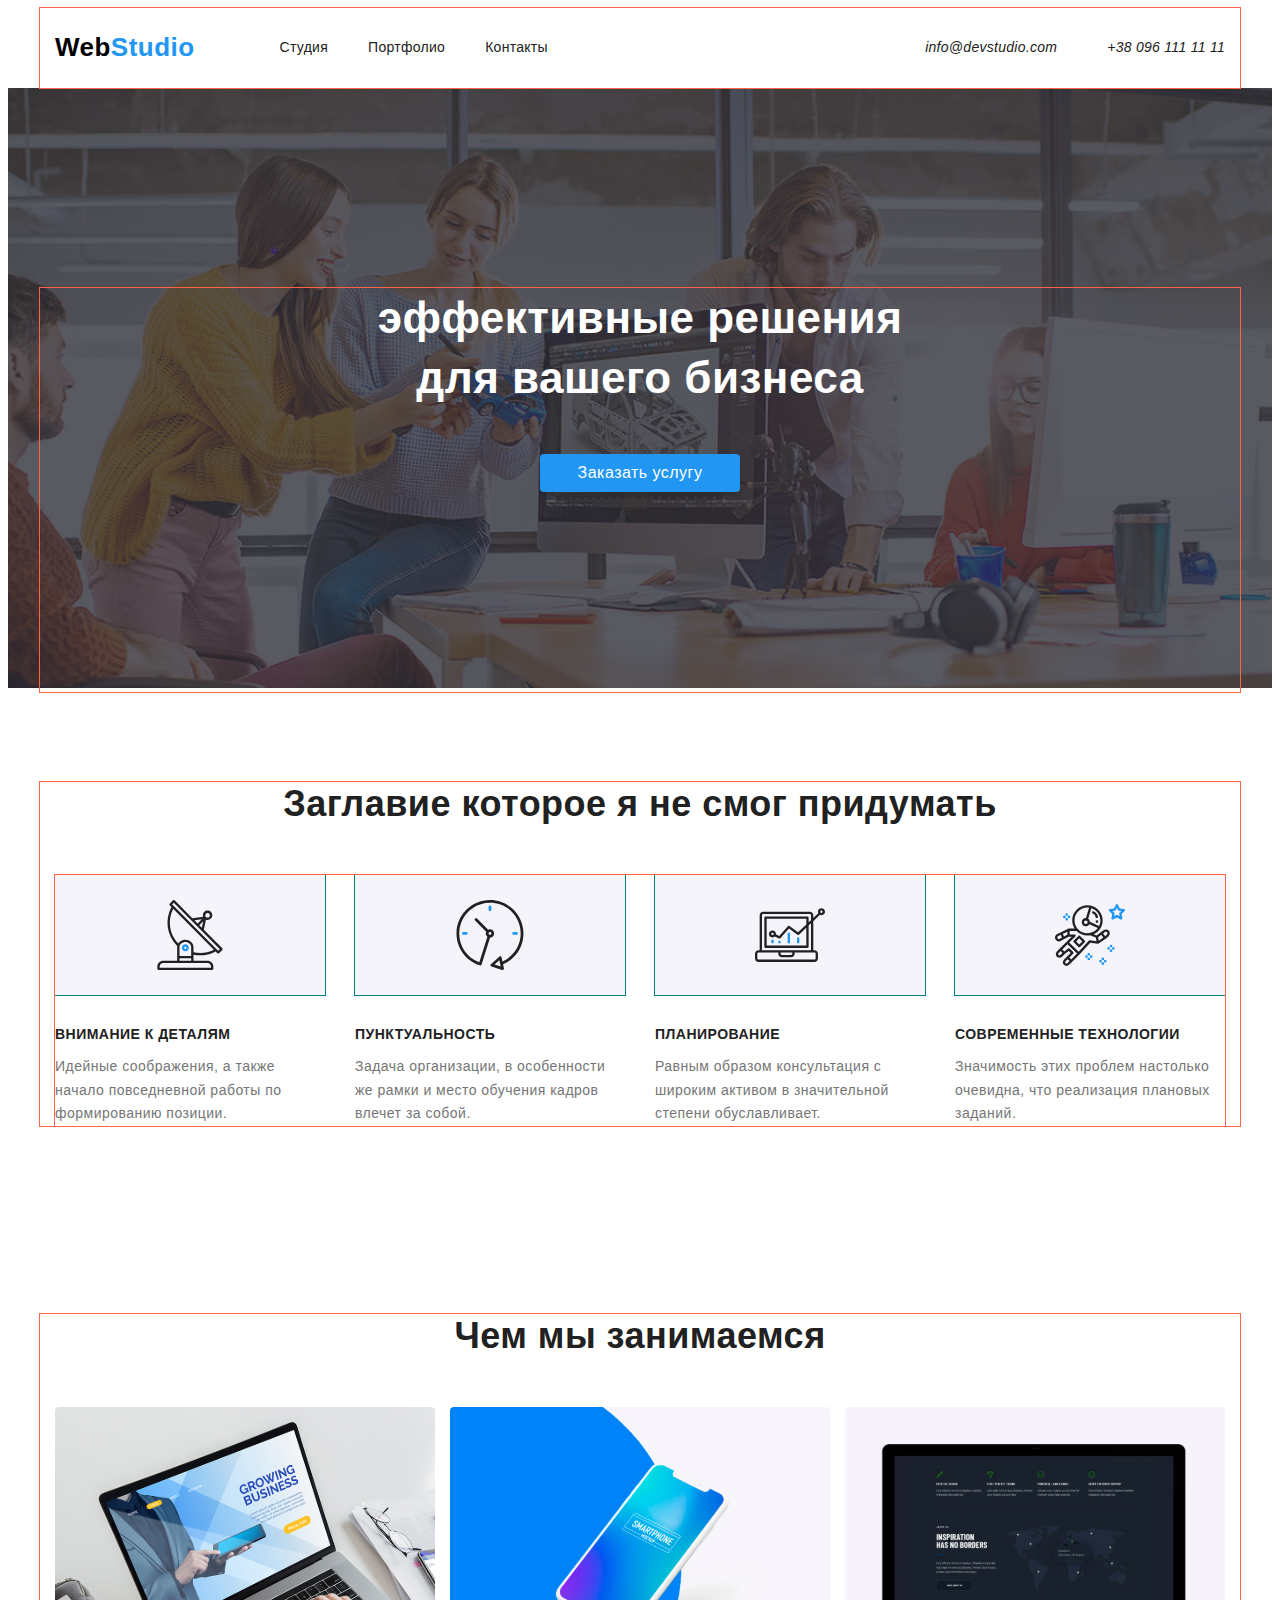
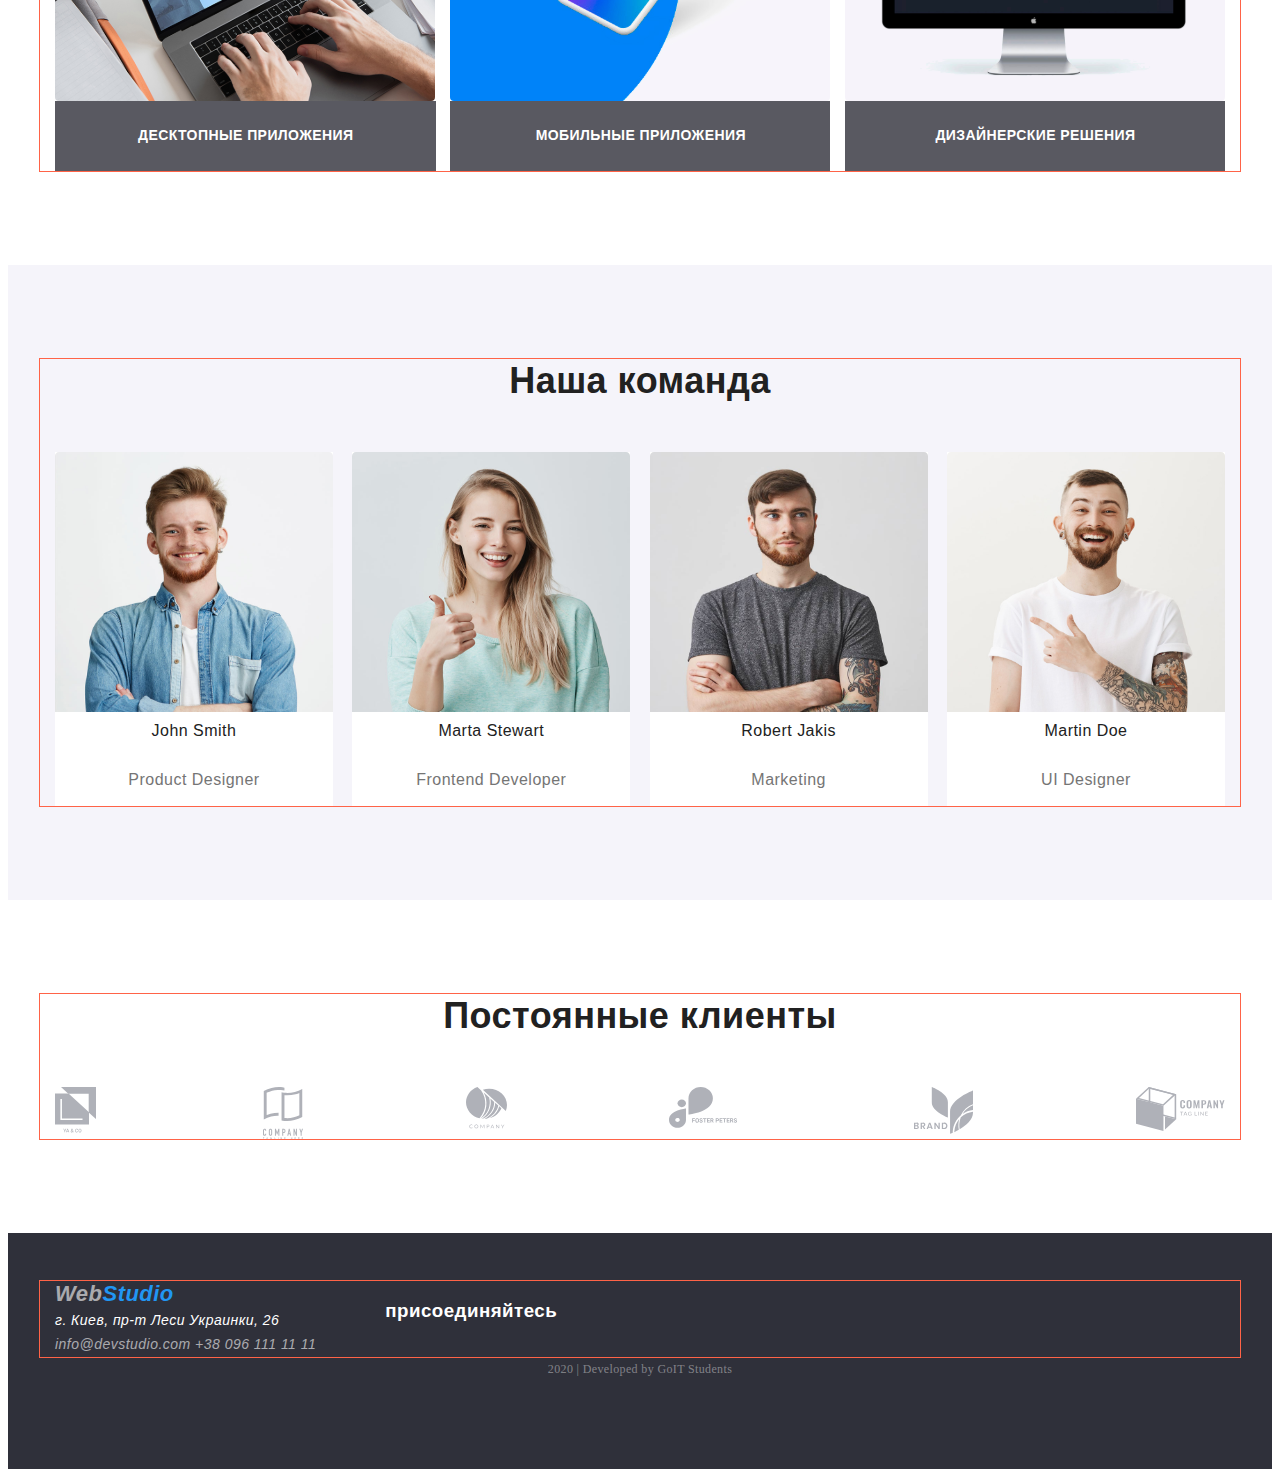
<file: index.html>
<!DOCTYPE html>
<html lang="ru">

<head>
    <meta charset="UTF-8">
    <meta name="viewport" content="width=device-width, initial-scale=1.0">
    <link rel="stylesheet" href="./css/common.css">
    <link rel="stylesheet" href="./css/styles.css">
    <title>WEBstudIO</title>
</head>

<body class="page">
    <!-- ==========================================================
                                           HEADER                  
 ============================================================== -->
    <header class="page-header">
        <div class="container">
            <nav class="main-nav">
                <a class="header-logo" href="./index.html">Web<span class="logo-color">Studio</span></a>
                <ul class="nav-link list">
                    <li class="item"><a href="./studio.html" class="link-list">Студия</a></li>
                    <li class="item"><a href="./portfolio.html" class="link-list">Портфолио</a></li>
                    <li class="item"><a href="./contacts.html" class="link-list">Контакты</a></li>
                </ul>
                <address class="address">
            <!--<img src="./img/maillogo.svg" alt="">--><a href="mailto:info@devstudio.com" class="link-list item">info@devstudio.com</a>
            <!--<img src="./img/phonelogo.svg" alt="">--><a  href="tel:+380961111111" class="link-list item">+38 096 111 11 11</a>
            </address>
            </nav>
        </div>
    </header>
    <main>
        <!-- HERO -->
        <section class="hero overlay">
            <div class="container">
                <h1 class="hero-title">эффективные решения<br> для вашего бизнеса</h1>
                <a href="" class="hero-button">Заказать услугу</a>
            </div>
        </section>
        <!-- Заглавие которое я не смог придумать, но оно потом будет скрыто -->
        <section class="section">
            <div class="container">
                <h2 class="section-title">Заглавие которое я не смог придумать</h2>
                <ul class="about-us">
                    <li class="antenna tests">
                        <!-- <img src="./img/advantage.jpg" alt="" class="link" width="270" height="120">-->
                        <h3 class="title">Внимание к деталям</h3>
                        <p>Идейные соображения, а также начало повседневной работы по формированию позиции.</p>
                    </li>
                    <li class="clock tests">
                        <!-- <img src="./img/advantage.jpg" alt="" class="link" width="270" height="120">-->
                        <h3 class="title ">Пунктуальность</h3>
                        <p>Задача организации, в особенности же рамки и место обучения кадров влечет за собой.</p>
                    </li>
                    <li class="computer tests">
                        <!-- <img src="./img/advantage.jpg" alt="" class="link" width="270" height="120">-->
                        <h3 class="title ">Планирование</h3>
                        <p>Равным образом консультация с широким активом в значительной степени обуславливает.</p>
                    </li>
                    <li class="kos tests">
                        <!-- <img src=" ./img/advantage.jpg " alt=" " class="link " width="270 " height="120 ">-->
                        <h3 class="title ">Современные технологии</h3>
                        <p>Значимость этих проблем настолько очевидна, что реализация плановых заданий.</p>
                    </li>
                </ul>
            </div>
        </section>

        <!-- Чем мы занимаемся -->
        <section class="section ">
            <div class="container ">
                <h2 class="section-title ">Чем мы занимаемся</h2>
                <ul class="work-list ">
                    <li><img src="./img/img1.svg " alt="фото декстопные " width="380 ">
                        <p>Десктопные приложения</p>
                    </li>
                    <li><img src="./img/box.svg " alt="фото Мобильные " width="380 ">
                        <p>Мобильные приложения</p>
                    </li>
                    <li><img src="./img/img3.svg " alt="фото Дизайнерские решения " width="380 ">
                        <p>Дизайнерские решения</p>
                    </li>
                </ul>
            </div>
        </section>


        <!-- OUR TEAM -->
        <section class="team-section ">
            <div class="container flex-team ">
                <h2 class="section-title ">Наша команда</h2>
                <ul class="team-list ">
                    <li><img src="./img/imgjohn.svg " alt="John Smith " width="278 ">
                        <h3 lang="en ">John Smith</h3>
                        <p lang="en ">Product Designer</p>
                        <!-- <a href="https://www.instagram.com "><img src="./img/instagram.png " alt="instagram "></a>
                        <a href="https://twitter.com/ "><img src="./img/twiter.png " alt="twiter "></a>
                        <a href="https://www.facebook.com/ "><img src="./img/facebook.svg " alt="facebook "></a>
                        <a href="https://www.linkedin.com/ "><img src="./img/linkedin.svg " alt="linkedin "></a> -->
                    </li>
                    <li><img src="./img/imgmarta.svg " alt="arta Stewart " width="278 ">
                        <h3 lang="en ">Marta Stewart</h3>
                        <p lang="en ">Frontend Developer</p>
                        <!-- <a href="https://www.instagram.com "><img src="./img/instagram.png " alt="instagram "></a>
                        <a href="https://twitter.com/ "><img src="./img/twiter.png " alt="twiter "></a>
                        <a href="https://www.facebook.com/ "><img src="./img/facebook.svg " alt="facebook "></a>
                        <a href="https://www.linkedin.com/ "><img src="./img/linkedin.svg " alt="linkedin "></a> -->
                    </li>
                    <li><img src="./img/imgrobert.svg " alt="Robert Jakis " width="278 ">
                        <h3 lang="en ">Robert Jakis</h3>
                        <p lang="en ">Marketing</p>
                        <!-- <a href="https://www.instagram.com "><img src="./img/instagram.png " alt="instagram "></a>
                        <a href="https://twitter.com/ "><img src="./img/twiter.png " alt="twiter "></a>
                        <a href="https://www.facebook.com/ "><img src="./img/facebook.svg " alt="facebook "></a>
                        <a href="https://www.linkedin.com/ "><img src="./img/linkedin.svg " alt="linkedin "></a> -->
                    </li>
                    <li><img src="./img/imgmartin.svg " alt="Martin Doe " width="278 ">
                        <h3 lang="en ">Martin Doe</h3>
                        <p lang="en ">UI Designer</p>
                        <!-- <a href="https://www.instagram.com "><img src="./img/instagram.png " alt="instagram "></a>
                        <a href="https://twitter.com/ "><img src="./img/twiter.png " alt="twiter "></a>
                        <a href="https://www.facebook.com/ "><img src="./img/facebook.svg " alt="facebook "></a>
                        <a href="https://www.linkedin.com/ "><img src="./img/linkedin.svg " alt="linkedin "></a> -->
                    </li>
                </ul>
            </div>
        </section>

        <!-- Постоянные клиенты -->
        <section class="section ">
            <div class="container ">
                <h2 class="section-title ">Постоянные клиенты</h2>
                <ul class="regular-customers ">
                    <li>
                        <a href="/ "><img src="./img/Client1.svg " alt="name company1 "></a>
                    </li>
                    <li>
                        <a href="/ "><img src="./img/Client2.svg " alt="name company2 "></a>
                    </li>
                    <li>
                        <a href="/ "><img src="./img/Client3.svg " alt="name company3 "></a>
                    </li>
                    <li>
                        <a href="/ "><img src="./img/Client4.svg " alt="name company4 "></a>
                    </li>
                    <li>
                        <a href="/ "><img src="./img/Client5.svg " alt="name company5 "></a>
                    </li>
                    <li>
                        <a href="/ "><img src="./img/Client6.svg " alt="name company6 "></a>
                    </li>
                </ul>
            </div>
        </section>
    </main>
    <!-- FOOTER -->
    <footer class="footer ">
        <div class="container footer-flex ">
            <address>
            <a class="footer-logo " href="./index.html ">Web<span class="logo-color ">Studio</span></a>
            <br>г. Киев, пр-т Леси Украинки, 26
            <br><a href="mailto:info@devstudio.com ">info@devstudio.com</a>
            <a href="tel:+380961111111 ">+38 096 111 11 11</a>
            </address>
            <ul class="hey ">
                <li>
                    <h3>присоединяйтесь</h3>
                    <!-- <a href="https://www.instagram.com "><img src="./img/instagram.png " alt="instagram "></a>
                    <a href="https://twitter.com/ "><img src="./img/twiter.png " alt="twiter "></a>
                    <a href="https://www.facebook.com/ "><img src="./img/facebook.svg " alt="facebook "></a>
                    <a href="https://www.linkedin.com/ "><img src="./img/linkedin.svg " alt="linkedin "></a> -->
                </li>
            </ul>
        </div>
        <p class="coop ">2020 | Developed by GoIT Students </p>
    </footer>
</body>


</html>
</file>
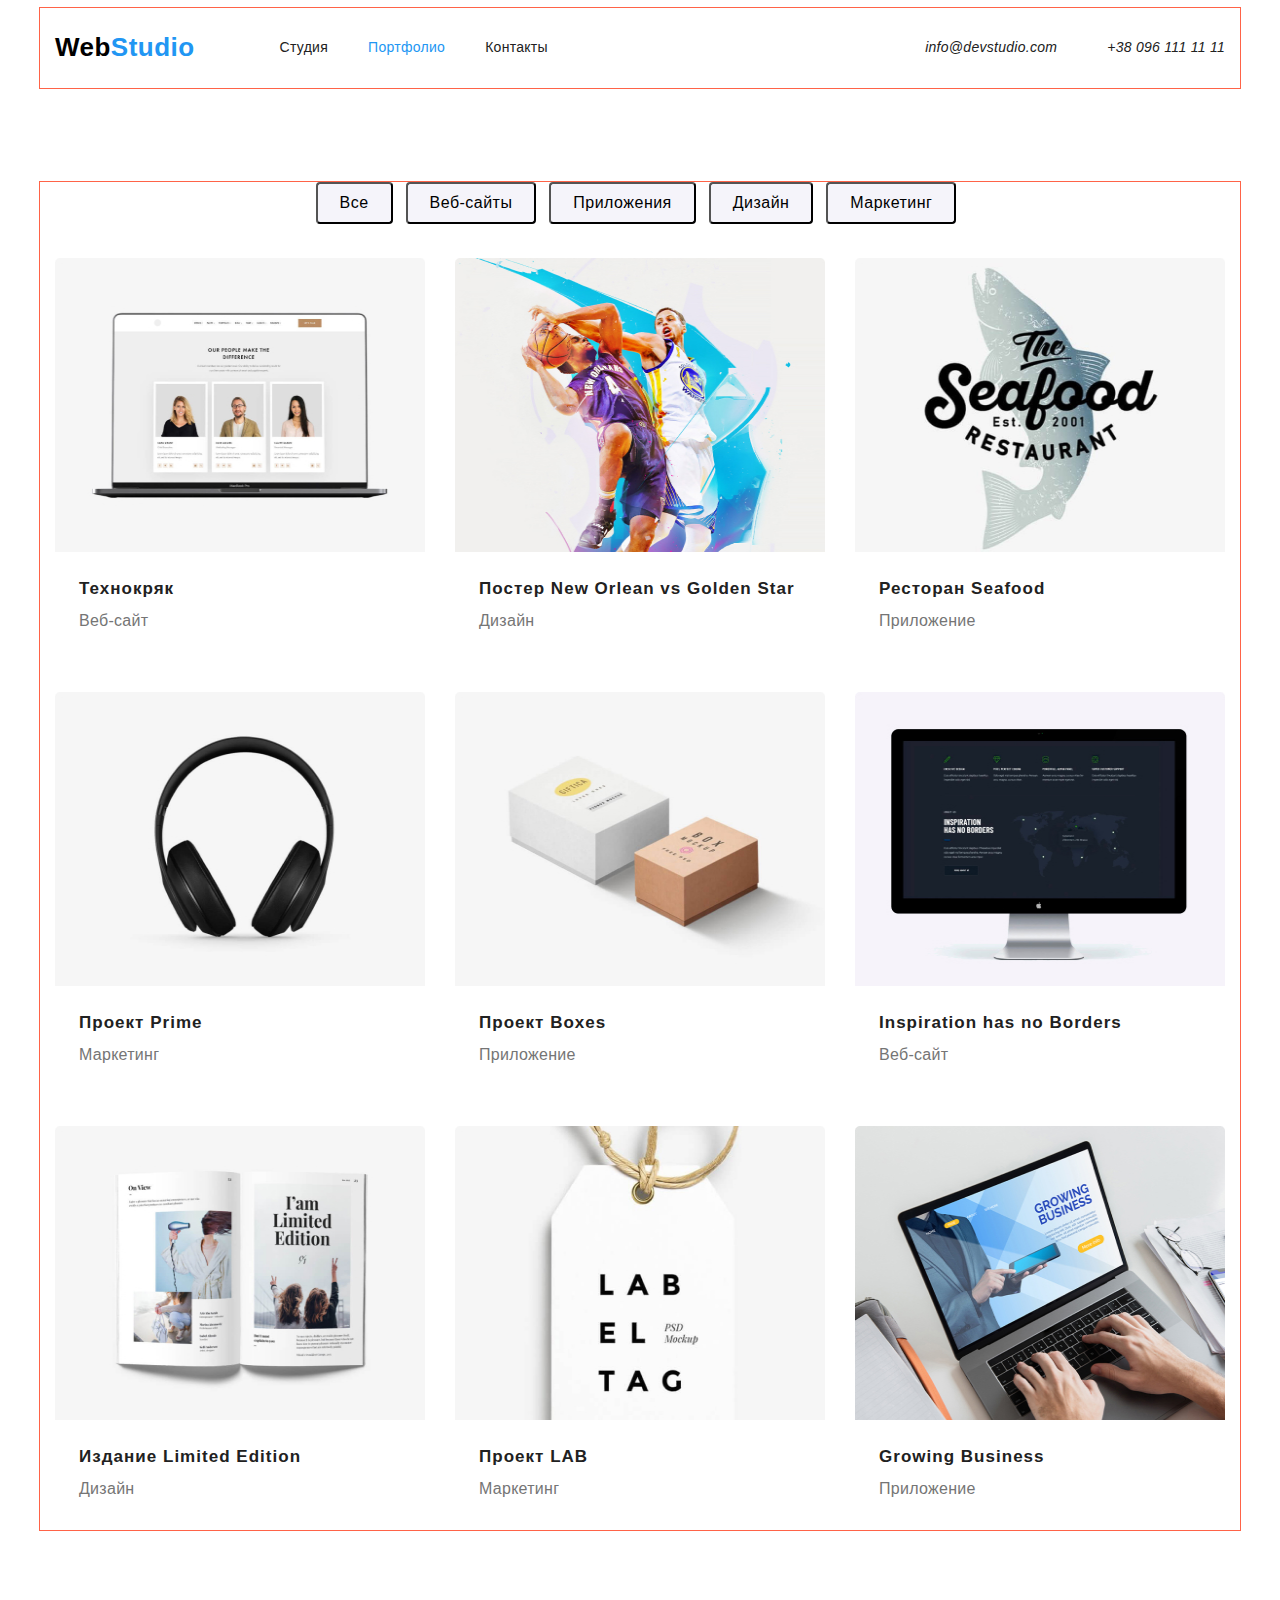
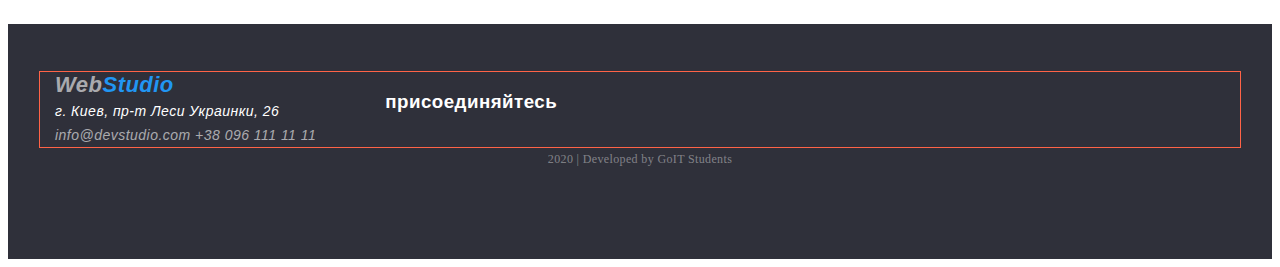
<file: portfolio.html>
<!DOCTYPE html>
<html lang="ru">

<head>
    <meta charset="UTF-8">
    <meta name="viewport" content="width=device-width, initial-scale=1.0">
    <link rel="stylesheet" href="./css/common.css">
    <link rel="stylesheet" href="./css/styles.css">
    <title>Portfolio</title>
</head>

<body class="page">
    <!-- ==========================================================
                                           HEADER                  
 ============================================================== -->
    <header class="page-header">
        <div class="container">
            <nav class="main-nav">
                <a class="header-logo" href="./index.html">Web<span class="logo-color">Studio</span></a>
                <ul class="nav-link list">
                    <li class="item"><a href="./studio.html" class="link-list">Студия</a></li>
                    <li class="item"><a href="./portfolio.html" class="link-list current">Портфолио</a></li>
                    <li class="item"><a href="./contacts.html" class="link-list">Контакты</a></li>
                </ul>
                <address class="address">
            <!--<img src="./img/maillogo.svg" alt="">--><a href="mailto:info@devstudio.com" class="link-list item">info@devstudio.com</a>
            <!--<img src="./img/phonelogo.svg" alt="">--><a  href="tel:+380961111111" class="link-list item">+38 096 111 11 11</a>
            </address>
            </nav>
        </div>
    </header>
    <!-- портфолио -->
    <section class="porto">
        <div class="container">
            <!-- <h1 class="title-port">OUR WORKS</h1> -->
            <form class="work-button">
                <button class="button">Все</button>
                <button class="button">Веб-сайты</button>
                <button class="button">Приложения</button>
                <button class="button">Дизайн</button>
                <button class="button lstb">Маркетинг</button>
            </form>
            <ul class="link-work porto-flex">
                <li class="test porto-container"><img src="./img/portfolio/name1.jpg" alt="" width="370" height="294">
                    <a href="#" class="link-list">
                        <div class="card-content">
                            <h3>Технокряк</h3>
                            <p>Веб-сайт</p>
                            <!-- <p><span class="about-site">Технокряк это современная площадка распространения коронавируса. Компании используют эту платформу для цифрового шпионажа и атак на защищённые сервера конкурентов.</span></p> -->
                        </div>
                    </a>
                </li>
                <li class="test porto-container"><img src="./img/portfolio/imggoldenstars.jpg" alt="" width="370" height="294">
                    <a href="#" class="link-list">
                        <div class="card-content">
                            <h3 class="strs">Постер New Orlean vs Golden Star</h3>
                            <p>Дизайн</p>
                        </div>
                    </a>
                </li>
                <li class="test porto-container"><img src="./img/portfolio/imgseafood.jpg" alt="imgseafood" width="370" height="294">
                    <a href="#" class="link-list">
                        <div class="card-content">
                            <h3>Ресторан Seafood</h3>
                            <p>Приложение</p>
                        </div>
                    </a>
                </li>
                <li class="test porto-container"><img src="./img/portfolio/imgprime.jpg" alt="prime" width="370" height="294">
                    <a href="#" class="link-list">
                        <div class="card-content">
                            <h3>Проект Prime</h3>
                            <p>Маркетинг</p>
                        </div>
                    </a>
                </li>
                <li class="test porto-container"><img src="./img/portfolio/imgboxes.jpg" alt="boxes" width="370" height="294">
                    <a href="#" class="link-list">
                        <div class="card-content">
                            <h3>Проект Boxes</h3>
                            <p>Приложение</p>
                        </div>
                    </a>
                </li>
                <li class="test porto-container"><img src="./img/portfolio/imgbordesr.jpg" alt="bordesr" width="370" height="294">
                    <a href="#" class="link-list">
                        <div class="card-content">
                            <h3>Inspiration has no Borders</h3>
                            <p>Веб-сайт</p>
                        </div>
                    </a>
                </li>
                <li class="test porto-container"><img src="./img/portfolio/imglimited.jpg" alt="limited" width="370" height="294">
                    <a href="#" class="link-list">
                        <div class="card-content">
                            <h3>Издание Limited Edition</h3>
                            <p>Дизайн</p>
                        </div>
                    </a>
                </li>
                <li class="test porto-container"><img src="./img/portfolio/imglab.jpg" alt="lab" width="370" height="294">
                    <a href="#" class="link-list">
                        <div class="card-content">
                            <h3>Проект LAB</h3>
                            <p>Маркетинг</p>
                        </div>
                    </a>
                </li>
                <li class="test porto-container"><img src="./img/portfolio/imggroving.jpg" alt="groving" width="370" height="294">
                    <a href="#" class="link-list">
                        <div class="card-content">
                            <h3>Growing Business</h3>
                            <p>Приложение</p>
                        </div>
                    </a>
                </li>
            </ul>
        </div>
    </section>

    <!-- FOOTER -->
    <footer class="footer">
        <div class="container footer-flex">
            <address>
            <a class="footer-logo" href="./index.html">Web<span class="logo-color">Studio</span></a>
            <br>г. Киев, пр-т Леси Украинки, 26
            <br><a href="mailto:info@devstudio.com">info@devstudio.com</a>
            <a href="tel:+380961111111">+38 096 111 11 11</a>
            </address>
            <ul class="hey">
                <li>
                    <h3>присоединяйтесь</h3>
                    <!-- <a href="https://www.instagram.com"><img src="./img/instagram.png" alt="instagram"></a>
                    <a href="https://twitter.com/"><img src="./img/twiter.png" alt="twiter"></a>
                    <a href="https://www.facebook.com/"><img src="./img/facebook.svg" alt="facebook"></a>
                    <a href="https://www.linkedin.com/"><img src="./img/linkedin.svg" alt="linkedin"></a> -->
                </li>
            </ul>
        </div>
        <p class="coop">2020 | Developed by GoIT Students </p>
    </footer>

</body>

</html>
</file>
<file: css/common.css>
:root {
    /* Цвет основного текста #212121 */
    --primery-text-color: #212121;
    /* вторичный цвет текста <p> #757575 */
    --secondary-text-color: #757575;
    /* Акцент (текст при наведении) #2196F3 */
    --text-color-accent: #2196F3;
    /* Копирейт в футере rgba(255, 255, 255, 0.4) */
    --footer-copyright-color: rgba(255, 255, 255, 0.4);
}


/* body */

img {
    vertical-align: bottom
}

html {
    box-sizing: border-box;
}

*,
*::before,
*::after {
    box-sizing: inherit;
}

.page {
    background-color: #ffffff;
    color: var(--primery-text-color);
    font-family: Roboto, sans-serif;
    letter-spacing: 0.03em;
}


/* HEADER */

.main-nav {
    display: flex;
    align-items: center;
}

.main-nav .address {
    margin-left: auto;
}

.logo-color {
    color: var(--text-color-accent);
}

.header-logo {
    color: #000000;
    font-weight: 700;
    font-size: 26px;
    line-height: 1.9;
    text-decoration: none;
    /* margin-top: 24px;
    margin-bottom: 25px; */
}

.list {
    list-style: none;
}

.link-list {
    text-decoration: none;
    color: #212121;
    font-size: 14px;
    line-height: 1.14;
    letter-spacing: 0.02em;
    font-weight: 500;
}

.link-list:hover,
.link-list:focus {
    color: var(--text-color-accent);
}

.nav-link {
    display: flex;
    color: #212121;
    margin-top: 0;
    margin-bottom: 0;
    padding-left: 0;
    margin-left: 85px;
}

.nav-link .link-list {
    display: block;
    padding-top: 32px;
    padding-bottom: 32px;
}

.nav-link .link-list.current {
    color: #2196F3;
}

.nav-link .item:not(:last-child) {
    margin-right: 40px;
}

.address {
    color: var(--secondary-text-color);
}

.address {
    display: flex;
}

.address .item:not(:last-child) {
    margin-right: 50px;
}


/* footer */

.footer-flex {
    display: flex;
}

.footer-logo {
    /* display: block; */
    font-weight: bold;
    font-size: 22px;
    line-height: 26px;
    margin-bottom: 10px;
}

.footer {
    background-color: #2F303A;
    color: #ffffff;
    padding-top: 48px;
    padding-bottom: 88px;
}

.footer a {
    color: rgba(255, 255, 255, 0.6);
    text-decoration: none;
}

.footer address {
    font-weight: 400;
    font-size: 14px;
    line-height: 1.7;
}

.footer ul {
    list-style-type: none;
    margin-top: 0;
    margin-bottom: 0;
    padding-left: 0;
}

.coop {
    margin-bottom: 0;
    margin-top: 0;
    font-family: Roboto;
    font-style: normal;
    font-weight: normal;
    font-size: 12px;
    line-height: 24px;
    /* or 200% */
    text-align: center;
    letter-spacing: 0.03em;
    color: rgba(255, 255, 255, 0.4);
}

.hey {
    margin-left: 69px;
}
</file>
<file: css/styles.css>
/* Вторичный цвет фона #F5F4FA */


/* футер цвет фона иконок соцсетей:rgba(255, 255, 255, 0.1); */


/* MAIN */

.section {
    padding-bottom: 94px;
    padding-top: 94px;
}

.team-section {
    padding-bottom: 94px;
    padding-top: 94px;
}

.container {
    width: 1200px;
    padding-left: 15px;
    padding-right: 15px;
    margin-left: auto;
    margin-right: auto;
    outline: 1px solid tomato;
}

.section p {
    color: var(--secondary-text-color);
}


/* Заглавие которое я не смог придумать */

.tests:not(:last-child) {
    width: 270px;
    margin-right: 30px;
}

.about-us .link {
    background-color: #f5f4fa;
}

.about-us {
    display: flex;
    margin-top: 0;
    margin-bottom: 0;
    list-style-type: none;
    padding-left: 0;
    outline: solid 1px tomato;
}

.antenna::before {
    display: block;
    content: '';
    width: 270px;
    height: 120px;
    background-image: url('../img/antenna.svg');
    background-size: 70px;
    background-repeat: no-repeat;
    background-position: center;
    background-color: #F5F4FA;
    outline: solid 1px teal;
}

.clock::before {
    display: block;
    content: '';
    width: 270px;
    height: 120px;
    background-image: url('../img/clock.svg');
    background-size: 70px;
    background-repeat: no-repeat;
    background-position: center;
    background-color: #F5F4FA;
    outline: solid 1px teal;
}

.computer::before {
    display: block;
    content: '';
    width: 270px;
    height: 120px;
    background-image: url('../img/diagram.svg');
    background-size: 70px;
    background-repeat: no-repeat;
    background-position: center;
    background-color: #F5F4FA;
    outline: solid 1px teal;
}

.kos::before {
    display: block;
    content: '';
    width: 270px;
    height: 120px;
    background-image: url('../img/astronaut.svg');
    background-size: 70px;
    background-repeat: no-repeat;
    background-position: center;
    background-color: #F5F4FA;
    outline: solid 1px teal;
}


/* Чем мы занимаемся */

.work-list p {
    background-color: rgba(47, 48, 58, 0.8);
    color: #FFFFFF;
    padding: 27px;
    padding-left: 83px;
    padding-right: 82px;
}


/* OUR TEAM */

.team-section {
    background-color: #f5f4fa;
}

.team-section p {
    color: var(--secondary-text-color);
}

.team-list li {
    background-color: #ffffff;
}

.team-list img:hover,
.team-list a:focus {
    background-color: var(--text-color-accent);
}


/* Постоянные клиенты */

.regular-customers img:hover {
    background-color: var(--text-color-accent);
}


/* button */

.button {
    background-color: #F5F4FA;
    font-weight: 500;
    font-size: 16px;
    line-height: 1.62;
    text-align: center;
}

.button:hover {
    background-color: var(--text-color-accent);
}

.hero-button {
    display: inline-block;
    background-color: var(--text-color-accent);
    color: #ffffff;
    padding: 10px 32px;
    box-shadow: 0px 4px 4px rgba(0, 0, 0, 0.15);
    border-radius: 4px;
    text-decoration: none;
    min-width: 200px;
    text-align: center;
    margin-bottom: 200px;
    margin-top: 46px;
}


/* HERO */


/* Фон в Герое */

.overlay {
    max-width: 1600px;
    height: 600px;
    margin-left: auto;
    margin-right: auto;
    background-size: cover;
    background-repeat: no-repeat;
    background-position: center;
    background-image: linear-gradient( to right, rgba(47, 48, 58, 0.8), rgba(47, 48, 58, 0.8)), url(../img/hero.jpg);
}

.hero {
    text-align: center;
    padding-top: 200px;
}

.hero-title {
    font-weight: 900;
    font-size: 44px;
    line-height: 1.36;
    margin-bottom: 0;
    margin-top: 0;
    color: #FFFFFF;
    /* or 136% */
}


/* Заглавие которое я не смог придумать,
но оно потом будет скрыто */

.about-us .title {
    font-weight: 700;
    font-size: 14px;
    line-height: 1.4;
    text-transform: uppercase;
}

.about-us p {
    font-weight: 400;
    font-size: 14px;
    line-height: 1.7;
    margin-top: 0;
    margin-bottom: 0;
}

.title {
    margin-bottom: 10px;
    margin-top: 30px;
}


/* Чем мы занимаемся */

.section-title {
    font-weight: 700;
    font-size: 36px;
    line-height: 1.2;
    text-align: center;
    margin-top: 0;
    margin-bottom: 50px;
}

.work-list li p {
    font-weight: 700;
    font-size: 14px;
    line-height: 1.14;
    text-align: center;
    letter-spacing: 0.03em;
    text-transform: uppercase;
}

.work-list {
    display: flex;
    justify-content: space-between;
    list-style-type: none;
    margin-top: 0;
    margin-bottom: 0;
    padding-left: 0;
}

.work-list p {
    margin-top: 0;
    margin-bottom: 0;
}


/* OUR TEAM */

.team-list {
    display: flex;
    justify-content: space-between;
}

.team-list li h3 {
    font-weight: 500;
    font-size: 16px;
    line-height: 1.18;
    text-align: center;
}

.team-list li p {
    font-weight: 400;
    font-size: 16px;
    line-height: 1.18;
    /* identical to box height */
    text-align: center;
}

.team-list {
    margin-bottom: 0;
    margin-top: 0;
    list-style-type: none;
    list-style-position: 0;
    padding-left: 0;
}

.team-list p {
    margin-bottom: 16px;
    margin-top: 0;
}

.team-list h3 {
    margin-bottom: 30px;
    margin-top: 10px;
}


/* ПОСТОЯННЫЕ КЛИЕНТЫ */

.regular-customers {
    display: flex;
    justify-content: space-between;
    margin-top: 0;
    margin-bottom: 0;
    list-style-type: none;
    padding-left: 0;
}


/* OUR WORKS */

.card-content {
    padding-left: 24px;
    padding-right: 24px;
    padding-bottom: 20px;
    padding-top: 20px;
}

.porto-flex {
    display: flex;
    flex-wrap: wrap;
    justify-content: space-between;
}

.porto-container {
    width: 370px;
    height: 404px;
    /* margin-right: 30px; */
    margin-bottom: 30px;
}


/* .porto-container:nth-child(3n) {
        margin-right: 0;
    } */

.porto-container:nth-last-child(-n+3) {
    margin-bottom: 0;
}

.porto {
    padding-top: 94px;
    padding-bottom: 94px;
}

.work-button {
    text-align: center;
    margin-bottom: 34px;
}

.work-button .button {
    margin-right: 8px;
    padding: 6px 22px;
    display: inline-block;
    background: #F5F4FA;
    border-radius: 4px;
    font-style: normal;
    font-weight: 500;
    font-size: 16px;
    line-height: 26px;
    /* identical to box height, or 162% */
    text-align: center;
    letter-spacing: 0.03em;
}

.lstb {
    margin-right: 0;
}

.work-button .button:hover {
    background-color: #2196F3;
    color: white;
    box-shadow: 0px 2px 2px rgba(0, 0, 0, 0.12), 0px 1px 2px rgba(0, 0, 0, 0.08), 0px 3px 1px rgba(0, 0, 0, 0.1);
}


/* .title-port {
    margin-top: 0;
    margin-bottom: 0;
} */


/* .test {
        outline: solid 1px turquoise;
    }
     */

.link-work {
    list-style-type: none;
    margin-top: 0;
    margin-bottom: 0;
    padding-left: 0;
}

.link-work h3 {
    margin-bottom: 0;
    margin-top: 0;
}

.link-work p {
    margin-bottom: 0px;
    margin-top: 0;
}

.link-work li h3 {
    font-weight: 700;
    font-size: 17px;
    line-height: 2;
    letter-spacing: 0.06em;
}

.link-work li p {
    font-weight: 400;
    font-size: 16px;
    line-height: 1.87;
    color: #757575;
}

.about-site {
    font-weight: 400;
    font-size: 18px;
    line-height: 1.56;
    /* or 156% */
    letter-spacing: 0.03em;
}
</file>
